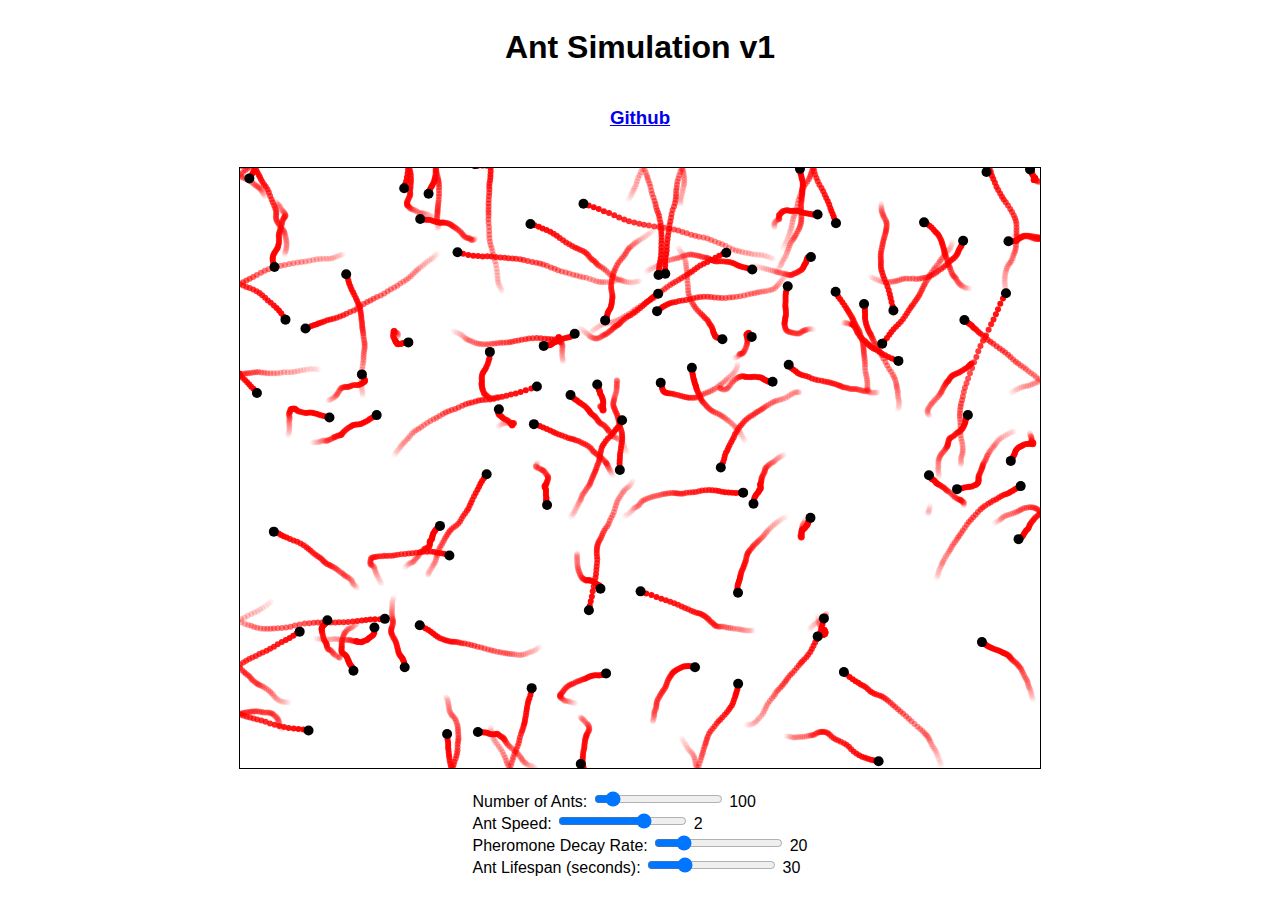
<file: L110-Ants/AL100_Simple_Ants_v1/index.html>
<!DOCTYPE html>
<!--
/*
Simple ant simulation.
Mouse click create a new ant.
Each ant has a random lifespan.

@author: Jae Shin - mastershin at gmail dot com
@source: github.com/mastershin/learn-artificial-life-101

# Deployed at:
- https://mastershin.github.io/github.com/mastershin/learn-artificial-life-101/L110-Ants/AL100_Simple_Ants_v1
-->

<html lang="en">
<head>
    <meta charset="UTF-8">
    <meta name="viewport" content="width=device-width, initial-scale=1.0">
    <title>Ant Simulation</title>
    <style>
        body { 
            display: flex; 
            flex-direction: column; 
            align-items: center; 
            font-family: Arial, sans-serif; 
        }
        canvas { 
            border: 1px solid black; 
            margin-top: 20px; 
        }
        #controls {
            margin-top: 20px;
        }
    </style>
</head>
<body>
    <h1>Ant Simulation v1</h1>
    <h3><a href="https://github.com/mastershin/learn-artificial-life-101/tree/main/L110-Ants/AL100_Simple_Ants_v1">Github</a></h3>
    <canvas id="simulationCanvas" width="800" height="600"></canvas>
    <div id="controls">
        <label for="antCount">Number of Ants: </label>
        <input type="range" id="antCount" name="antCount" min="1" max="1000" value="100">
        <span id="antCountValue">100</span>
        <br>
        <label for="antSpeed">Ant Speed: </label>
        <input type="range" id="antSpeed" name="antSpeed" min="0.1" max="3" value="2">
        <span id="antSpeedValue">2</span>
        <br>
        <label for="pheromoneDecayRate">Pheromone Decay Rate: </label>
        <input type="range" id="pheromoneDecayRate" name="pheromoneDecayRate" min="1" max="100" value="20">
        <span id="pheromoneDecayRateValue">20</span>
        <br>
        <label for="antLifespan">Ant Lifespan (seconds): </label>
        <input type="range" id="antLifespan" name="antLifespan" min="5" max="100" value="30">
        <span id="antLifespanValue">30</span>
    </div>
    <script>
        const canvas = document.getElementById('simulationCanvas');
        const ctx = canvas.getContext('2d');

        const antSlider = document.getElementById('antCount');
        const antCountValue = document.getElementById('antCountValue');
        const speedSlider = document.getElementById('antSpeed');
        const speedValue = document.getElementById('antSpeedValue');
        const pheromoneSlider = document.getElementById('pheromoneDecayRate');
        const pheromoneDecayRateValue = document.getElementById('pheromoneDecayRateValue');
        const lifespanSlider = document.getElementById('antLifespan');
        const lifespanValue = document.getElementById('antLifespanValue');

        let ants = [];
        let pheromones = [];
        let numAnts = parseInt(antSlider.value);
        let antSpeed = parseFloat(speedSlider.value);
        let pheromoneDecayRate = parseFloat(pheromoneSlider.value) / 1000;
        let antLifespan = parseFloat(lifespanSlider.value) * 1000;

        class Ant {
            constructor(x, y) {
                this.x = x;
                this.y = y;
                this.size = 5;
                this.alive = true;
                this.creationTime = Date.now();
                this.lifespan = antLifespan === 100000 ? Infinity : Math.random() * antLifespan; // Random lifespan up to max lifespan
                this.vx = Math.random() * 2 - 1;
                this.vy = Math.random() * 2 - 1;
            }

            move() {
                if (this.alive) {
                    let pheromone = this.followPheromone();
                    if (pheromone) {
                        this.x += (pheromone.x - this.x) * 0.1 * antSpeed + this.vx * antSpeed;
                        this.y += (pheromone.y - this.y) * 0.1 * antSpeed + this.vy * antSpeed;
                    } else {
                        this.x += this.vx * antSpeed;
                        this.y += this.vy * antSpeed;
                    }
                    this.vx += (Math.random() * 0.2 - 0.1) * antSpeed;
                    this.vy += (Math.random() * 0.2 - 0.1) * antSpeed;
                    const speed = Math.hypot(this.vx, this.vy);
                    if (speed > 2 * antSpeed) {
                        this.vx *= (2 * antSpeed) / speed;
                        this.vy *= (2 * antSpeed) / speed;
                    }
                    this.handleWallCollisions();
                }
            }

            handleWallCollisions() {
                if (this.x <= 0 || this.x >= canvas.width) {
                    this.vx = -this.vx;
                    this.randomVelocityAdjustment();
                }
                if (this.y <= 0 || this.y >= canvas.height) {
                    this.vy = -this.vy;
                    this.randomVelocityAdjustment();
                }
            }

            randomVelocityAdjustment() {
                if (Math.random() < 0.1) { // 10% probability
                    this.vx = Math.random() * 2 - 1;
                    this.vy = Math.random() * 2 - 1;
                }
            }

            followPheromone() {
                let closest = null;
                let closestDist = Infinity;
                for (let pheromone of pheromones) {
                    let dist = Math.hypot(this.x - pheromone.x, this.y - pheromone.y);
                    if (dist < closestDist && dist < 50) {
                        closestDist = dist;
                        closest = pheromone;
                    }
                }
                return closest;
            }

            draw() {
                ctx.fillStyle = 'black';
                ctx.beginPath();
                ctx.arc(this.x, this.y, this.size, 0, Math.PI * 2);
                ctx.fill();
            }

            depositPheromone() {
                pheromones.push(new Pheromone(this.x, this.y));
            }

            checkLifespan() {
                if (Date.now() - this.creationTime > this.lifespan) {
                    this.alive = false;
                }
            }
        }

        class Pheromone {
            constructor(x, y) {
                this.x = x;
                this.y = y;
                this.lifetime = 1;
                this.decayRate = pheromoneDecayRate;
            }

            update() {
                this.lifetime -= this.decayRate;
                if (this.lifetime <= 0) {
                    this.lifetime = 0;
                }
            }

            draw() {
                ctx.fillStyle = `rgba(255, 0, 0, ${this.lifetime})`;
                ctx.beginPath();
                ctx.arc(this.x, this.y, 3, 0, Math.PI * 2);
                ctx.fill();
            }
        }

        function initializeAnts() {
            ants = [];
            for (let i = 0; i < numAnts; i++) {
                ants.push(new Ant(Math.random() * canvas.width, Math.random() * canvas.height));
            }
        }

        function updateSimulation() {
            ctx.clearRect(0, 0, canvas.width, canvas.height);

            for (let pheromone of pheromones) {
                pheromone.update();
                pheromone.draw();
            }

            ants = ants.filter(ant => ant.alive); // Remove dead ants

            for (let ant of ants) {
                if (ant.alive) {
                    ant.move();
                    ant.checkLifespan();
                    ant.depositPheromone();
                }
                ant.draw();
            }

            pheromones = pheromones.filter(pheromone => pheromone.lifetime > 0);
        }

        function animate() {
            updateSimulation();
            setTimeout(animate, 10); // 100 milliseconds = 10 updates per second
        }

        canvas.addEventListener('click', (event) => {
            const rect = canvas.getBoundingClientRect();
            const x = event.clientX - rect.left;
            const y = event.clientY - rect.top;
            ants.push(new Ant(x, y));
        });

        antSlider.addEventListener('input', () => {
            numAnts = parseInt(antSlider.value);
            antCountValue.textContent = numAnts;
            initializeAnts();
        });

        speedSlider.addEventListener('input', () => {
            antSpeed = parseInt(speedSlider.value);
            speedValue.textContent = antSpeed;
        });

        pheromoneSlider.addEventListener('input', () => {
            pheromoneDecayRate = parseInt(pheromoneSlider.value) / 1000;
            pheromoneDecayRateValue.textContent = pheromoneSlider.value;
        });

        lifespanSlider.addEventListener('input', () => {
            antLifespan = parseInt(lifespanSlider.value) * 1000;
            lifespanValue.textContent = lifespanSlider.value;
        });

        initializeAnts();
        animate();
    </script>
</body>
</html>
</file>
